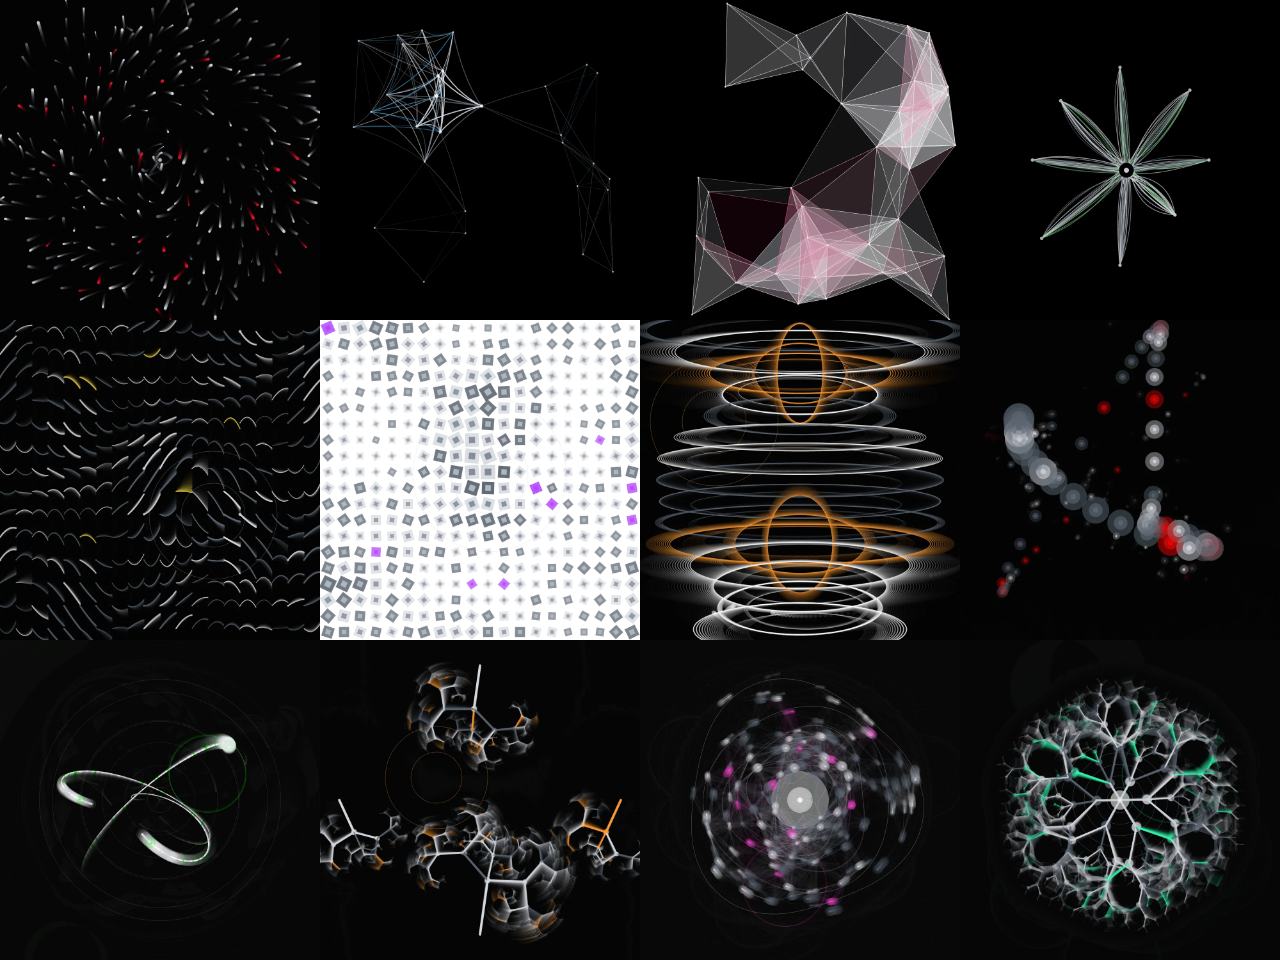
<file: index.html>
<!DOCTYPE html>
<html>
<head>
<meta charset="UTF-8">
<title>p5 Portfolio</title>
<link rel="stylesheet" href="style.css">
</head>
<body>

<div class="grid">
  <a href="sketch-01"><img src="sketch-01/1_point.webp"></a>
  <a href="sketch-02"><img src="sketch-02/2_Toile.webp"></a>
  <a href="sketch-03"><img src="sketch-03/3_cristale.webp"></a>
  <a href="sketch-04"><img src="sketch-04/4_consantrique.webp"></a>
  <a href="sketch-05"><img src="sketch-05/5_wave.webp"></a>
  <a href="sketch-06"><img src="sketch-06/6_Bloc.webp"></a>
  <a href="sketch-07"><img src="sketch-07/7_onde.webp"></a>
  <a href="sketch-08"><img src="sketch-08/8_snack.webp"></a>
  <a href="sketch-09"><img src="sketch-09/9_spiro.webp"></a>
  <a href="sketch-10"><img src="sketch-10/10_fractals.webp"></a>
  <a href="sketch-11"><img src="sketch-11/11_orbital.webp"></a>
  <a href="sketch-12"><img src="sketch-12/12_crystal_fractal.webp"></a>
</div>

</body>
</html>
</file>
<file: style.css>
body{margin:0;}
.grid{display:grid;grid-template-columns:repeat(4,1fr);}
img{width:100%;aspect-ratio:1/1;object-fit:cover;display:block;}
@media (max-width:1000px){.grid{grid-template-columns:repeat(3,1fr);}}
@media (max-width:700px){.grid{grid-template-columns:repeat(2,1fr);}}
@media (max-width:420px){.grid{grid-template-columns:1fr;}}
</file>
